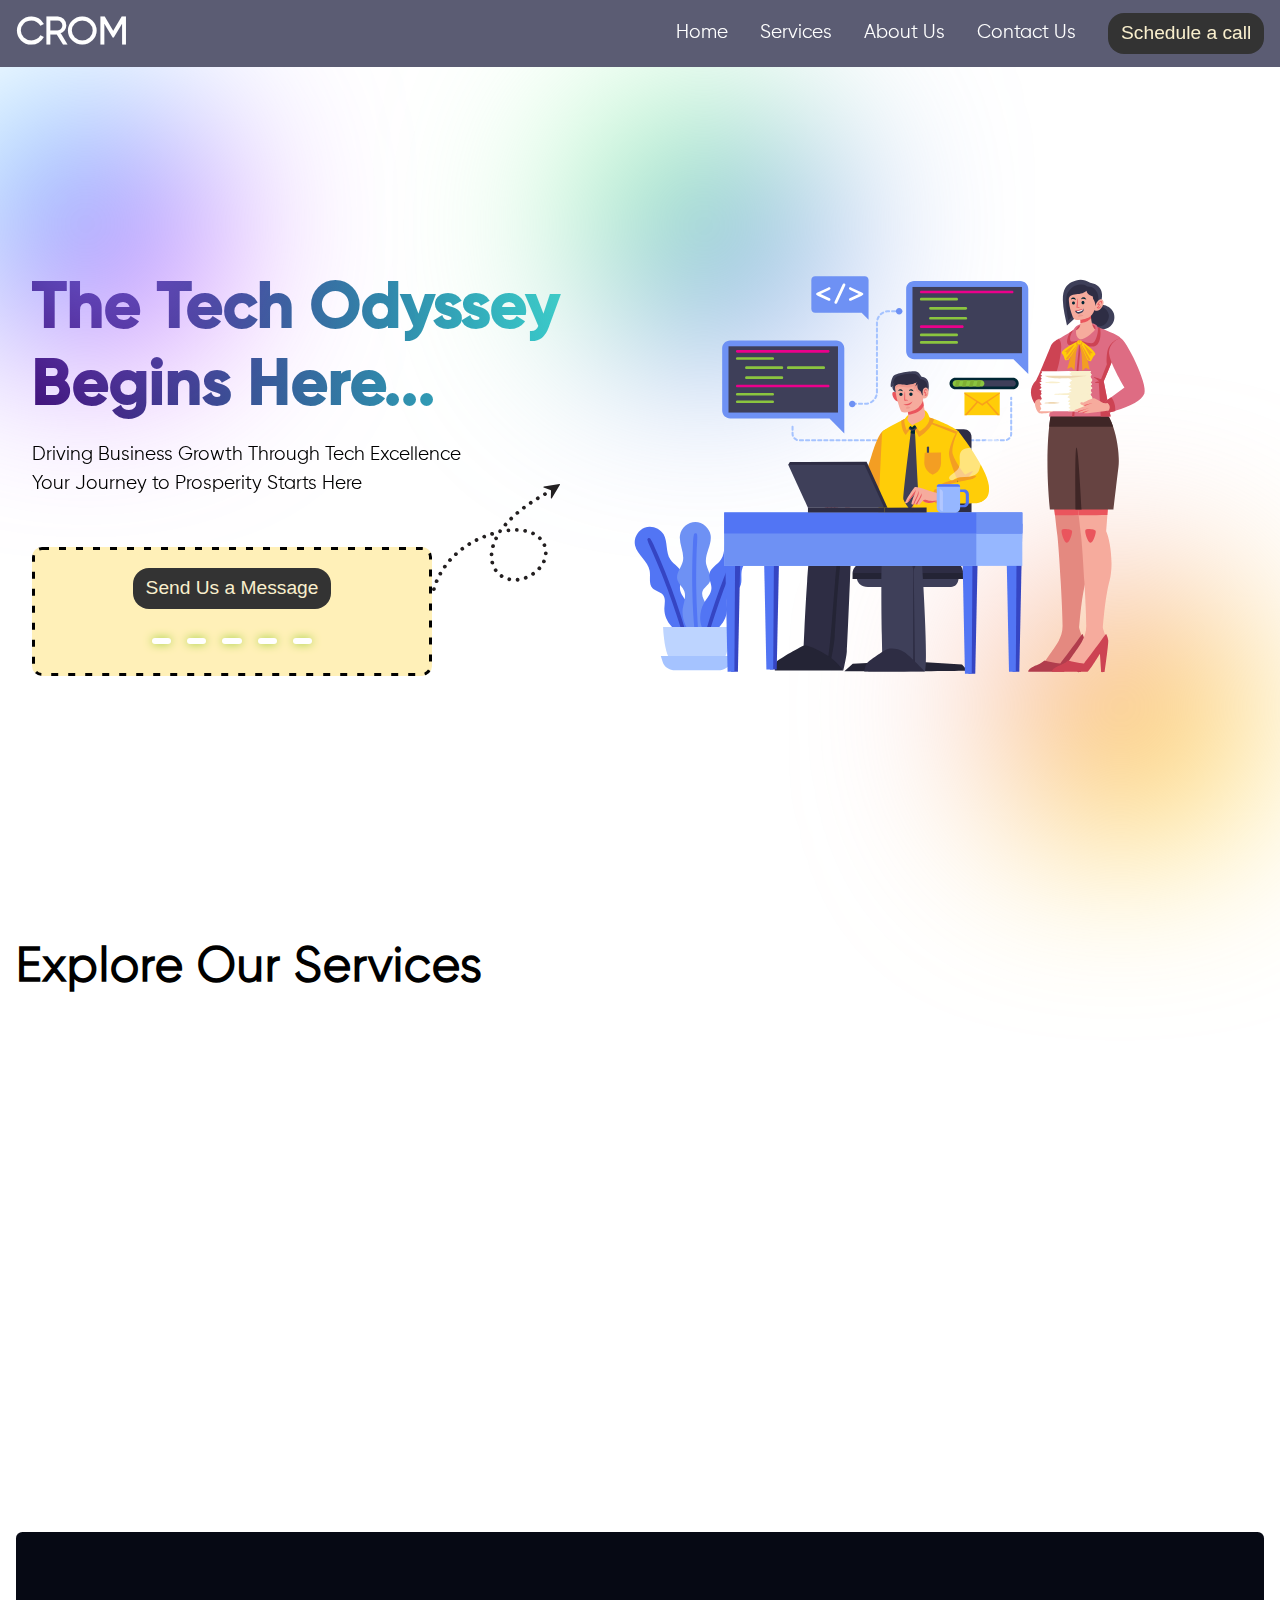
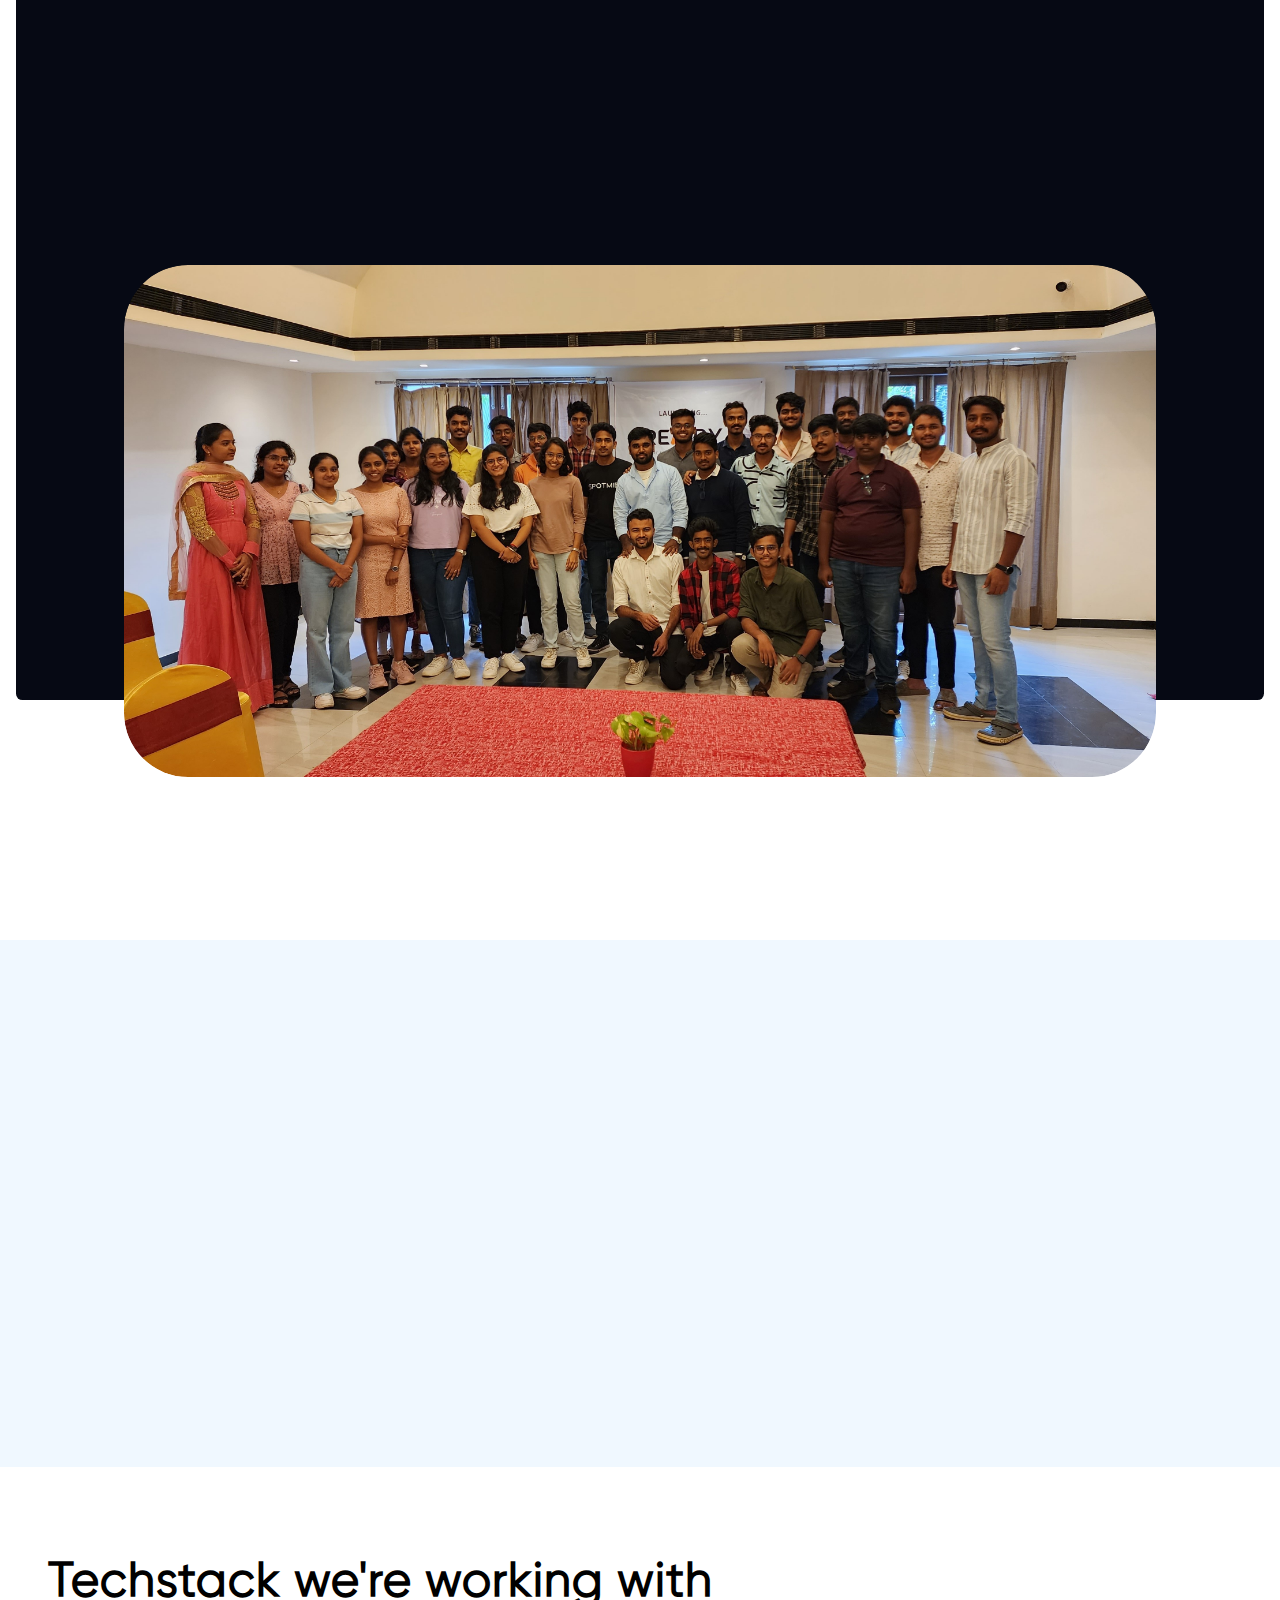
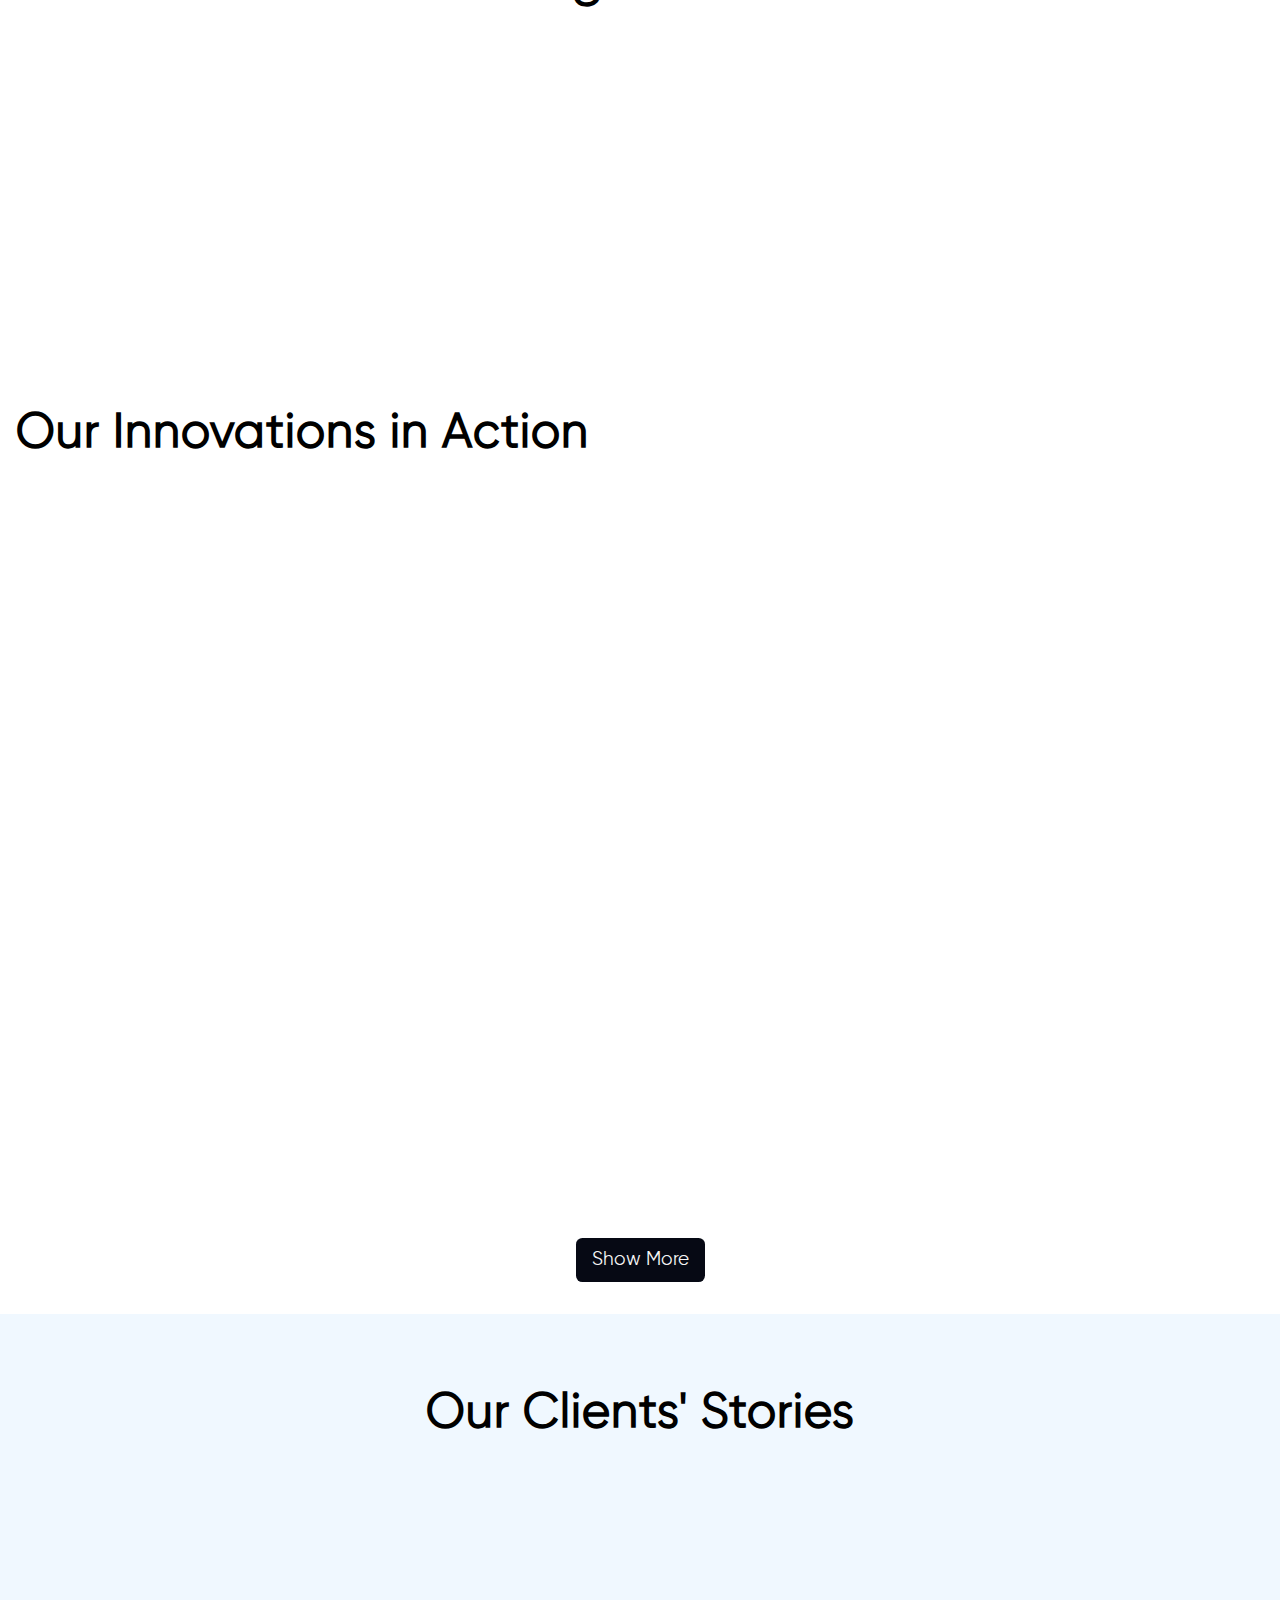
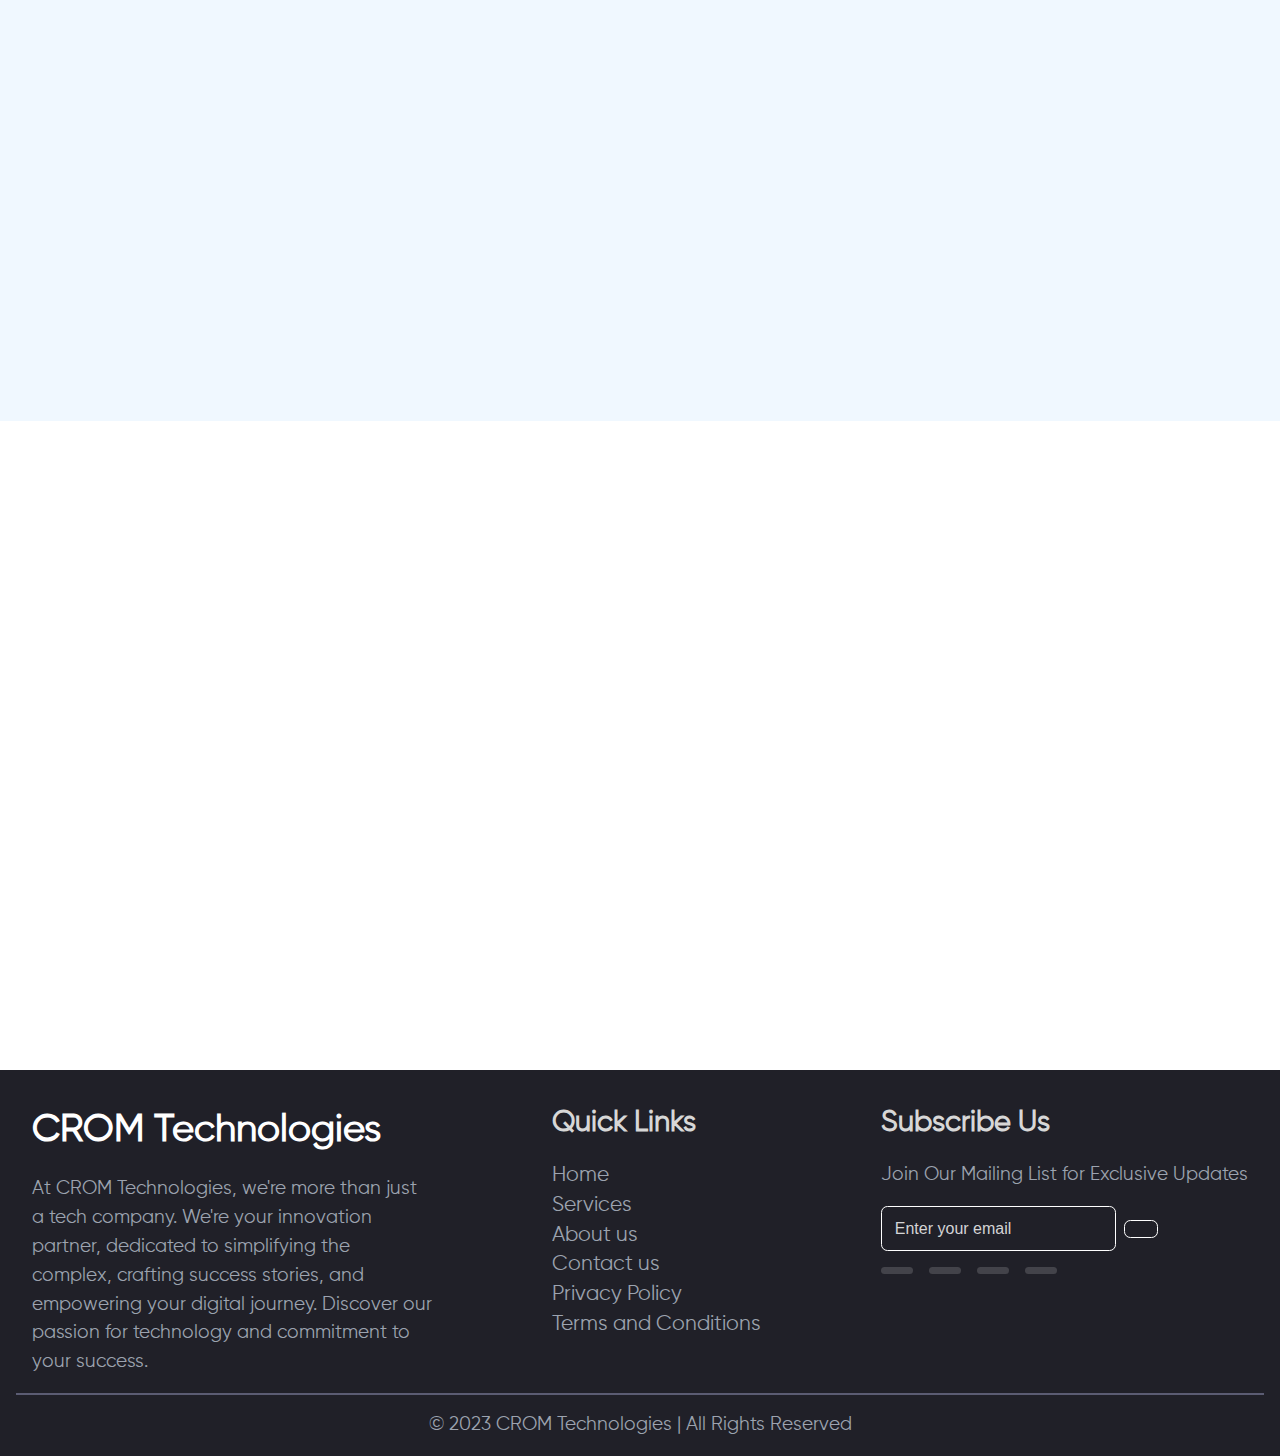
<file: index.html>
<!DOCTYPE html>
<html lang="en">

<head>
  <meta charset="UTF-8" />
  <meta http-equiv="X-UA-Compatible" content="IE=edge" />
  <meta name="viewport" content="width=device-width, initial-scale=1.0" />
  <title>CROM technologies</title>
  <link rel="stylesheet" href="style.css" />
  <link rel="stylesheet" href="https://cdnjs.cloudflare.com/ajax/libs/font-awesome/6.4.2/css/all.min.css"
    integrity="sha512-z3gLpd7yknf1YoNbCzqRKc4qyor8gaKU1qmn+CShxbuBusANI9QpRohGBreCFkKxLhei6S9CQXFEbbKuqLg0DA=="
    crossorigin="anonymous" referrerpolicy="no-referrer" />
  <script src="main.js" defer></script>

</head>

<body>
  <header class="animate top">
    <div class="container">
      <div class="logo">
        <h1>CROM</h1>
      </div>
      <nav>
        <ul>
          <li><a href="/">Home</a></li>
          <li><a href="#services">Services</a></li>
          <li><a href="#about">About Us</a></li>
          <li><a href="#contact">Contact Us</a></li>
          <li><button href="#">Schedule a call</button></li>
        </ul>
      </nav>
      <div class="hamburger">
        <div></div>
      </div>
    </div>

  </header>

  <main>
    <section class="container hero-section ">
      <div class="hero-content">
        <h1 class="animate left">
          The Tech Odyssey <br>Begins Here...
        </h1>
        <p class="animate left">Driving Business Growth Through Tech Excellence</p>
        <p class="animate left">Your Journey to Prosperity Starts Here</p>
        <div class="hero-img only-mob animate right">
          <img src="/images/hero-img.svg" alt="">
        </div>
        <div class="hero-social animate left">
          <button class="hero-btn">Send Us a Message</button>
          <ul>
            <li><i class="fa-brands fa-facebook"></i></li>
            <li><i class="fa-brands fa-x-twitter"></i></li>
            <li><i class="fa-brands fa-instagram"></i></li>
            <li><i class="fa-brands fa-whatsapp"></i></li>
            <li><i class="fa-solid fa-envelope"></i></li>
          </ul>
        </div>
      </div>

      <div class="hero-img animate right">
        <img src="/images/hero-img.svg" alt="">
      </div>
    </section>

    <h2 id="services" class="container heading">
      Explore Our Services
    </h2>

    <section class="container services-section">
      <div class="container-wrapper ">

        <div class="service-wrapper-1">
          <div class="services-container">
            <div class="service-item animate top">
              <h3>Billing and Inventory management software</h3>
              <p>Simplify your business operations with our user-friendly billing and inventory
                management software. Say
                goodbye
                to
                paperwork, as we help you effortlessly manage your sales, stock, and financial records.</p>

            </div>
            <div class="service-item animate right">
              <h3>quotation based software</h3>
              <p>Precision in pricing. Our quotation-based software streamlines the process,
                making it simple to create
                accurate
                and
                professional quotes, ensuring transparency and trust with your clients.

              </p>

              <div class="btn"><i class="fa-solid fa-arrow-right-long"></i></div>
            </div>
            <div class="service-item animate left">
              <h3>Medicine store management</h3>
              <p>Running a pharmacy has never been easier. We offer a tailored solution to
                efficiently manage your
                medicine
                store,
                keeping track of stock, prescriptions, and ensuring timely restocking.</p>
            </div>
            <div class="service-item animate bottom">
              <h3>college products</h3>
              <p>Empower the future. We provide a variety of high-quality college products, from
                textbooks to supplies,
                to
                support
                students in their educational journey.</p>
            </div>
          </div>
        </div>

        <div class="service-wrapper-2">
          <div class="services-container">

            <div class="service-item animate top">
              <h3>custom android app development</h3>
              <p>Bring your unique app idea to life with our custom Android app development
                services. We code your
                vision
                into
                reality,
                creating apps that stand out in the digital world.
              </p>
            </div>
            <div class="service-item animate bottom">
              <h3>website creation and upgradation</h3>
              <p>Your online presence matters. We craft and upgrade websites that captivate your
                audience. Whether it's
                a
                fresh
                start or
                a modern update, we've got you covered.</p>
            </div>
            <div class="service-item animate right">
              <h3>Tele Assist</h3>
              <p>Your health, your way. Our tele-assist service connects you with healthcare
                professionals from the
                comfort
                of
                your home.</p>
            </div>

          </div>
        </div>
      </div>


    </section>

    <section class="about-section" id="about">

      <div class="container">
        <div class="child-container">
          <div class="heading-container animate left">
            <h2>Where Innovation Meets Dedication: <br>
              <div class="flex">
                <span class="flex since">Since <span>2018</span></span>
                <span class="big">Our Story, </span><span class="bigger text-gradient">Your Success</span>
              </div>
            </h2>

          </div>
          <div class="about-card animate right">
            <p>At CROM Technologies, we're dedicated to simplifying the
              complex, crafting success stories, and empowering your digital journey.
            </p>
            <!-- <p>We're more than a tech company; we're a catalyst for progress, driven by the
              belief that
              your growth is our greatest achievement.</p> -->
            <div class="stat-card-container">
              <div class="stat-card">
                <p class="stat-num">20+</p>
                <p class="stat-title">Projects</p>
              </div>
              <div class="stat-card">
                <p class="stat-num">15+</p>
                <p class="stat-title">Happy Clients</p>
              </div>
            </div>
          </div>
        </div>

        <div class="about-img">
          <img src="/images/totalteam.jpg" alt="">
        </div>
      </div>
    </section>

    <section class="mission-section">
      <div class="container">
        <div class="mission-img animate left">
          <img src="/images/our-mission.png" alt="">
        </div>
        <div class="mission-content animate right">
          <h2 class="heading">Our Mission:</h2>
          <h3>Our Commitment to Your <span class="text-gradient">Success</span></h3>
          <p>At CROM Technologies, our mission is deeply personal. We're driven by the belief that your success is our
            success. Every
            line of code we write, every solution we provide, is a testament to our unwavering commitment to your
            prosperity. We're
            here to empower your digital journey, making your goals our own, and ensuring your tech aspirations become a
            reality.
            Our mission is simple: Your success is our purpose, and we're dedicated to crafting a brighter, more
            innovative
            future
            for you.</p>
          <a href="" class="btn">
            Learn More &nbsp;&nbsp;<i class="fa-solid fa-arrow-right-long"></i>
          </a>
        </div>
      </div>

    </section>


    <section class="container tech-stack-section">

      <h2 class="heading"> Techstack we're working with </h2>
      <ul>
        <li class="animate left">
          <img src="/images/icons8-html.svg" alt="">
          <p>HTML</p>
        </li>
        <li class="animate left">
          <img src="/images/icons8-css.svg" alt="">
          <p>CSS</p>
        </li>

        <li class="animate left">
          <img src="/images/icons8-js.svg" alt="">
          <p>JS</p>
        </li>
        <li class="animate left">
          <img src="/images/icons8-bootstrap.svg" alt="">
          <p>Bootstrap</p>
        </li>
        <li class="animate left">
          <img src="/images/icons8-tailwind-css.svg" alt="">
          <p>Tailwind</p>
        </li>

        <li class="animate left">
          <img src="/images/icons8-react-js.svg" alt="">
          <p>React JS</p>
        </li>
        <li class="animate left">
          <img src="/images/icons8-node-js.svg" alt="">
          <p>Node JS</p>
        </li>
        <li class="animate left">
          <img src="/images/mongodb-svgrepo-com.svg" alt="">
          <p>Mongo DB</p>
        </li>
        <li class="animate left">
          <img src="/images/mysql-6.svg" alt="">
          <p>My SQL</p>
        </li>

        <li class="animate left">
          <img src="/images/icons8-google-firebase-console.svg" alt="">
          <p>Firebase</p>
        </li>
        <li class="animate left">
          <img src="/images/icons8-java.svg" alt="">
          <p>JAVA</p>
        </li>
        <li class="animate left">
          <img src="/images/icons8-flutter.svg" alt="">
          <p>Flutter</p>
        </li>

      </ul>

    </section>

    <section class="innovation-section">
      <h2 class="container heading">
        Our Innovations in Action
      </h2>

      <div class=" container card-container">
        <div class="card animate left">
          <h3 class="title"></h3>
          <p></p>
        </div>
        <div class="card animate right">
          <h3 class="title"></h3>
          <p></p>
        </div>
        <div class="card animate left">
          <h3 class="title"></h3>
          <p></p>
        </div>
        <div class="card animate right">
          <h3 class="title"></h3>
          <p></p>
        </div>
      </div>
      <a href="#" class="btn">Show More</a>
    </section>

    <section class="testimonial-section">

      <h2 class="container heading">Our Clients' Stories</h2>

      <div class=" container">
        <figure class="snip1192 animate left" style="--i:0">
          <blockquote>Choosing CROM Technologies was a game-changer for our business. Their innovative solutions and
            unwavering support have
            allowed us to reach new heights. We owe a big part of our success to their expertise. </blockquote>
          <div class="author">
            <img src="/images/Ava-M1.png" alt="sq-sample1" />
            <h5>Mr. Arun Bansal <span> Balaji College</span></h5>
          </div>
        </figure>
        <figure class="snip1192 animate left" style="--i:1">
          <blockquote>CROM Technologies is not just a service provider; they are a partner in our growth journey. Their
            dedication, from
            creating our custom app to upgrading our website, has been invaluable. We couldn't have asked for a better
            tech ally.
          </blockquote>
          <div class="author">
            <img src="/images/Ava-F2.png" alt="sq-sample24" />
            <h5>Miss Maya<span> Zwiggy</span></h5>
          </div>
        </figure>
        <figure class="snip1192 animate left" style="--i:2">
          <blockquote>The team at CROM Technologies is exceptional. They've managed our inventory and billing with
            precision, making our
            operations seamless. Their commitment to excellence is commendable, and we're grateful for the positive
            impact they've
            had on our business.</blockquote>
          <div class="author">
            <img src="/images/Ava-M4.png" alt="sq-sample29" />
            <h5>Mr. Shankar<span> Gouri Shankar Steel</span></h5>
          </div>
        </figure>
      </div>
    </section>

    <section id="contact" class="container contact-section">

      <div class="contact-content animate left">
        <h2 class="heading">Let's get in touch</h2>
        <p>Your feedback matters to us. We're here to answer your questions, listen to your ideas, and provide the
          support you
          need. Whether you're looking for information, want to discuss a potential project, or simply want to say
          hello, we're
          just a message away. Your message is the first step towards a meaningful connection with CROM Technologies.
        </p>
        <a href="#" class="btn">Send us a message</a>
      </div>

      <form class="contact-us animate right" action="https://formsubmit.co/b9a3e7224330c2b55541674a95736e28"
        method="POST">

        <div class="form">
          <div class="form-items">
            <input type="text" name="Name" class="input" placeholder="Your name">
            <i class="fas fa-user"></i>
          </div>
          <div class="form-items">
            <input type="email" name="Email" class="input" placeholder="Email">
            <i class="fas fa-envelope"></i>
          </div>
          <div class="form-items">
            <textarea name="Message" class="input message" cols="30" rows="10" placeholder="Message....."></textarea>
          </div>
        </div>

        <button type="submit" class="btn">
          Submit
          <i class="fas fa-arrow-right"></i>
        </button>

        <div class="social-icons">
          <div class="facebook">
            <i class="fab fa-facebook-f"></i>
          </div>
          <div class="insta">
            <i class="fab fa-brands fa-instagram"></i>
          </div>
          <div class="whatsapp">
            <i class="fab fa-brands fa-whatsapp"></i>
          </div>

        </div>


      </form>


      </div>

    </section>

  </main>

  <footer>
    <div class="footer-wrapper container">
      <section class="social-section">
        <div class="logo">
          <h1>CROM Technologies</h1>
        </div>

        <p class="about-me">
          At CROM Technologies, we're more than just a tech company. We're your innovation partner, dedicated to
          simplifying the
          complex, crafting success stories, and empowering your digital journey. Discover our passion for technology
          and
          commitment to your success.
        </p>


      </section>
      <section class="quick-links">
        <h2 class="footer-heading">Quick Links</h2>
        <ul>
          <li><a href="">Home</a></li>
          <li><a href="">Services</a></li>
          <li><a href="">About us</a></li>
          <li><a href="">Contact us</a></li>
          <li><a href="">Privacy Policy</a></li>
          <li><a href="">Terms and Conditions</a></li>
        </ul>
      </section>
      <section class="subscribe-section">
        <h2 class="footer-heading">Subscribe Us</h2>
        <p>Join Our Mailing List for Exclusive Updates</p>
        <div class="subscribe-form">
          <input type="email" name="email" placeholder="Enter your email">
          <button class="btn" type="submit"><i class="fa-solid fa-paper-plane"></i></button>
        </div>
        <ul class="social-media">
          <li><a href=""><i class="fa-brands fa-facebook-f"></i></a></li>
          <li><a href=""><i class="fa-brands fa-x-twitter"></i></a></li>
          <li><a href=""><i class="fa-brands fa-whatsapp"></i></a></li>
          <li><a href=""><i class="fa-brands fa-instagram"></i></a></li>
        </ul>
      </section>


    </div>
    <section class="copyright-section container">
      <p>© 2023 CROM Technologies | All Rights Reserved</p>

    </section>
  </footer>
</body>

</html>
</file>
<file: style.css>
/****** Custom variables *******/

@font-face {
  font-family: Gilroy-Bold;
  src: url(/Fonts/Gilroy-Bold.ttf);
}

@font-face {
  font-family: Gilroy-Regular;
  src: url(/Fonts/Gilroy-Regular.ttf);
}

:root {
  --primary_clr: rgb(66, 66, 66);
  --accent_clr: #f9efcd;
  --my_white: rgb(225, 242, 217);
  --my_black: #333;

  --fs_primary_heading: 2.5rem;
  --fs_secondary_heading: 1.875rem;

  --ff-primary: "Gilroy-Regular", sans-serif;
  --ff-heading: "Gilroy-Bold", sans-serif;
}

/****** CSS reset *******/

*,
*::after,
*::before {
  padding: 0;
  margin: 0;
  box-sizing: border-box;
}

html {
  scroll-behavior: smooth;
}

body {
  text-rendering: optimizeSpeed;
  line-height: 1.5;
  font-family: var(--ff-primary);
  font-size: 1.2rem;
}

main {
  overflow-x: hidden;
}

img,
picture,
svg {
  max-width: 100%;
  display: block;
}

ul,
ol {
  list-style: none;
}

a {
  text-decoration: none;
  color: inherit;
}

/****** Utility Classes *******/

/* buttons,containers,lists etc */

.container {
  display: flex;
  justify-content: space-between;
  align-items: center;
  width: min(1400px, 100% - 2rem);
  margin-inline: auto;
}

.only-mob {
  display: none;
}

.heading {
  font-size: clamp(2rem, 1.5714rem + 1.9048vw, 3rem);
  margin: 2rem auto;
  letter-spacing: 1px;
}

.text-gradient {
  color: transparent;
  background-image: linear-gradient(to left, #30cfd0 0%, #a75eff 100%);
  background-clip: text;
  -webkit-background-clip: text;
}

.btn {
  cursor: pointer;
  width: fit-content;
  display: block;
  width: fit-content;
  margin: 1rem 0;
  padding: 0.5rem 1rem;
  background-color: #060914;
  color: whitesmoke;
  border-radius: 0.4rem;
}

button {
  padding: 0.6rem 0.8rem;
  font-size: 1.2rem;
  margin: 0.8rem auto;
  border-radius: 1rem;
  width: fit-content;
  cursor: pointer;
  border: none;
  color: var(--accent_clr);
  background-color: var(--my_black);
  box-shadow: 0 1.125em 1em -1em var(--clr-accent);
}

.button:hover,
.button:focus-visible {
  background-color: var(--clr-accent);
  box-shadow: none;
}

/* Header */

header {
  display: flex;
  justify-content: space-between;
  align-items: center;
  background: #5b5c73;
  position: fixed;
  width: 100%;
  z-index: 10000;
}

.logo {
  color: white;
}

header ul {
  display: flex;
  align-items: center;
  gap: 2rem;
  font-size: 1.2rem;
  color: white;
}

.hero-section {
  flex-wrap: wrap;
  height: 100vh;
}

/* hamburger-menu */

header .container {
  position: relative;
}

.hamburger {
  position: absolute;
  top: 0;
  right: 0;
  height: 100%;
  aspect-ratio: 1;
  padding: 0.6rem;
  display: none;
  align-items: center;
  justify-content: center;
}

.hamburger > div {
  position: relative;
  top: 0;
  left: 0;
  background: white;
  height: 2px;
  width: 60%;
  transition: all 0.4s ease;
}

.hamburger > div::before,
.hamburger > div::after {
  content: "";
  position: absolute;
  top: -10px;
  background: white;
  width: 100%;
  height: 2px;
  transition: all 0.4s ease;
}

.hamburger > div::after {
  top: 10px;
}

header.active .hamburger > div {
  background: rgba(0, 0, 0, 0);
}

header.active .hamburger > div::before {
  top: 0;
  transform: rotate(45deg);
}

header.active .hamburger > div::after {
  top: 0;
  transform: rotate(135deg);
}

/* hero-section */

.hero-content {
  width: min(34rem, 90%);
  margin: auto;
}

.hero-content h1 {
  font-size: clamp(2.5rem, 1.8571rem + 2.8571vw, 4rem);
  margin-block: 6rem 1rem;
  position: relative;
  font-family: var(--ff-heading);
  line-height: 1.2;
  color: transparent;
  background-image: linear-gradient(to left, #30cfd0 0%, #330867 100%);
  /* background-image: linear-gradient(0.30turn, #3f51b1 0%, #5a55ae 13%, #7b5fac 25%, #8f6aae 38%, #a86aa4 50%, #cc6b8e 62%, #f18271 75%, #f3a469 87%, #f7c978 100%); */
  background-clip: text;
  -webkit-background-clip: text;
}

.hero-content h1::after {
  content: "";
  position: absolute;
  top: -3rem;
  left: 10%;
  border-radius: 50%;
  width: 15rem;
  height: 15rem;
  background-image: linear-gradient(-45deg, #bd34fe 50%, #47caff 50%);
  filter: blur(6rem);
  transform: translate(-50%, -50%);
  z-index: -1;
}

.hero-img {
  width: min(40rem, 100%);
  position: relative;
  margin: auto;
}

.hero-img::before {
  content: "";
  position: absolute;
  top: 90%;
  left: 80%;
  border-radius: 50%;
  width: 15rem;
  height: 15rem;
  background-image: linear-gradient(-45deg, #ffcc0d 50%, #f29998 50%);
  filter: blur(6rem);
  transform: translate(-50%, -50%);
  z-index: -1;
}

.hero-img::after {
  content: "";
  position: absolute;
  top: 15%;
  left: 15%;
  border-radius: 50%;
  width: 15rem;
  height: 15rem;
  background-image: linear-gradient(-45deg, #5778ef 50%, #80ff91 50%);
  filter: blur(6rem);
  transform: translate(-50%, -50%);
  z-index: -1;
}

.hero-social {
  display: flex;
  flex-direction: column;
  background: #fff0b8;
  padding: 2rem;
  padding-top: 0.5rem;
  max-width: 25rem;
  margin-block: 3rem;
  background-image: url("data:image/svg+xml,%3csvg width='100%25' height='100%25' xmlns='http://www.w3.org/2000/svg'%3e%3crect width='100%25' height='100%25' fill='none' rx='10' ry='10' stroke='black' stroke-width='6' stroke-dasharray='7%2c 10' stroke-dashoffset='0' stroke-linecap='butt'/%3e%3c/svg%3e");
  border-radius: 10px;
  position: relative;
}
/* 
.hero-social::before {
  content: "";
  position: absolute;
  left: 130%;
  top: 120%;
  border-radius: 50%;
  width: 15rem;
  height: 15rem;
  background-image: linear-gradient(-45deg, #eb73ff 50%, #ffe583 50%);
  filter: blur(6rem);
  transform: translate(-50%, -50%);
} */

.hero-social::after {
  position: absolute;
  content: "";
  width: 8rem;
  aspect-ratio: 1;
  bottom: 4rem;
  right: -8rem;
  background-repeat: no-repeat;
  background-image: url(/images/Free\ Dotted\ Curved\ Arrow\ Vector.svg);
}

.hero-social ul {
  display: flex;
  margin-top: 1rem;
  gap: 1rem;
  justify-content: center;
}

.hero-social ul li {
  font-size: 1.5rem;
  background: white;
  padding: 0.2rem 0.6rem;
  border-radius: 0.4rem;
  box-shadow: 0px 0px 10px 0px yellowgreen;
}

/* services section */

.container-wrapper {
  width: 200vw;
  display: grid;
  gap: 2rem;
  grid-template-columns: repeat(2, 1fr);
  overflow-x: scroll;
  overflow-y: hidden;
  justify-content: start;
  justify-items: start;
}

.service-wrapper-1 {
  width: calc(100vw - 4rem);
}

.service-wrapper-2 {
  width: calc(70vw - 6rem);
}

.services-container {
  display: grid;
  gap: 1rem;
  height: 100%;
  grid-template-areas:
    "box-1 box-1 box-2"
    "box-3 box-4 box-2";
}

.service-wrapper-2 .services-container {
  grid-template-areas:
    "box-5 box-5"
    "box-6 box-7";
}

.service-item {
  background-color: #80ff91;
  padding: 1.5rem;
  border-radius: 0.4rem;
  height: -webkit-fill-available;
}

.service-item h3 {
  margin-bottom: 0.2rem;
}

.service-item:nth-child(1) {
  grid-area: box-1;
  background-color: antiquewhite;
}
.service-item:nth-child(2) {
  position: relative;
  grid-area: box-2;
  background-color: #bdd4ff;
}

.service-item:nth-child(2) .btn {
  position: absolute;
  bottom: 0;
  right: 0;
  margin: 1rem;
  border-radius: 5rem;
  aspect-ratio: 1;
  display: grid;
  place-items: center;
}
.service-item:nth-child(3) {
  grid-area: box-3;
  background-color: #bbe3df;
}
.service-item:nth-child(4) {
  grid-area: box-4;
  background-color: #ffb1c0;
}

.service-wrapper-2 .service-item:nth-child(1) {
  grid-area: box-5;
  background-color: #cebbfe;
}
.service-wrapper-2 .service-item:nth-child(2) {
  grid-area: box-6;
  background-color: #71edc4;
}
.service-wrapper-2 .service-item:nth-child(3) {
  grid-area: box-7;
  background-color: #ffa5a5;
}

/* About section */

.about-section {
  background-color: #060914;
  height: calc(40rem + 10vw);
  margin: 5rem auto;
  border-radius: 0.4rem;
  width: min(1400px, 100% - 2rem);
}

.about-section .container {
  flex-direction: column;
}

.child-container {
  display: flex;
  justify-content: space-between;
  margin-block: 2rem;
  padding: 2rem;
  color: white;
  border-radius: 0.4rem;
}

.heading-container h2 {
  font-size: clamp(2rem, 1.5714rem + 1.9048vw, 3rem);
  line-height: 1.2;
}

.flex {
  display: flex;
  align-items: center;
}

.since {
  flex-direction: column;
  line-height: 1;
  font-size: 1.4rem;
  color: bisque;
}

.since > span {
  font-size: 2rem;
}

.big {
  font-size: clamp(2.8rem, 2.6269rem + 0.7692vw, 3.3rem);
  margin-left: 1rem;
}

.bigger {
  font-size: clamp(3rem, 2.4255rem + 2.5532vw, 4.5rem);
}

.about-card {
  width: 35%;
  border-left: inset;
  padding-left: 2rem;
  border-left-color: #9e9e9e;
}

.stat-card {
  text-align: center;

  background-color: #ffffff2b;
  padding: 0.5rem;
  border-radius: 0.4rem;
  display: flex;
  flex-direction: column;
  width: 100%;
  align-items: center;
}

.stat-card-container {
  display: flex;
  gap: 2rem;
  margin-top: 1rem;
  justify-content: space-between;
}

.about-img {
  border-radius: 4rem;
  height: 40vw;
  overflow: hidden;
}

.about-img img {
  border-radius: 4rem;
  height: 100%;
  object-fit: cover;
  transition: transform 0.5s ease-in-out;
}

.about-img img:hover {
  transform: scale(1.1);
}

/* mission section */

.mission-section {
  background-color: aliceblue;
  padding-block: 2rem;
  margin-block: 15rem 5rem;
}

.mission-section .container {
  flex-wrap: wrap-reverse;
  align-items: flex-start;
}

.mission-img {
  width: min(34rem, 100%);
  margin-top: 2rem;
}

.mission-content {
  width: min(38rem, 90%);
}

.mission-content .heading {
  font-size: 1rem;
  margin: 0;
}

.mission-content h3 {
  font-size: clamp(2rem, 1.5714rem + 1.9048vw, 3rem);
  line-height: 1.2;
  margin-bottom: 1rem;
}

/* Tech stack section */

.tech-stack-section {
  padding-inline: 2rem;
  display: block;
  margin-bottom: 6rem;
}

.tech-stack-section ul {
  display: grid;
  grid-template-columns: repeat(4, minmax(0, 1fr));
  gap: 2rem;
}

.tech-stack-section li {
  font-size: clamp(1.5rem, 1.0714rem + 1.9048vw, 2.5rem);
  display: flex;
  align-items: center;
  gap: 0.5rem;
}

.tech-stack-section li > img {
  max-width: 4rem;
}

/* Innovation section */

.card-container {
  display: flex;
  flex-wrap: wrap;
  justify-content: space-around;
  gap: 4rem;
}

.card {
  width: 45%;
  min-height: 20rem;
  border-radius: 2rem;
  background-size: cover;
}

.card:nth-child(1) {
  background-image: url(/images/android-design-1.png);
}
.card:nth-child(2) {
  background-image: url(/images/web-design-1.png);
}
.card:nth-child(3) {
  background-image: url(/images/web-design-2.png);
}
.card:nth-child(4) {
  background-image: url(/images/android-design-2.png);
}

.innovation-section .btn {
  margin: 2rem auto;
}

/* Testimonial section */

.testimonial-section {
  background: aliceblue;
  padding-block: 2rem;
  margin-block: 2rem;
}

.testimonial-section .container {
  flex-wrap: wrap;
  gap: 2rem;
  justify-content: space-evenly;
}

figure.snip1192 {
  position: relative;
  max-width: 23rem;
  color: #fff;
  height: 100%;
  text-align: left;
  transition-delay: calc(0.2s * var(--i));
}

figure.snip1192 img {
  height: 120px;
  width: 120px;
  background-color: cadetblue;
  max-width: 100%;
  height: 100px;
  width: 100px;
  border-radius: 50%;
  margin-bottom: 15px;
  display: inline-block;
  z-index: 1;
  position: relative;
}
figure.snip1192 blockquote {
  margin: 0;
  display: block;
  border-radius: 8px;
  position: relative;
  background-color: #5b5c73;
  padding: 2rem 5rem 5rem;
  font-size: 0.8em;
  margin: 0 0 -50px;
  min-height: 24rem;
  line-height: 1.6em;
  box-shadow: 0 0 5px rgba(0, 0, 0, 0.15);
}
figure.snip1192 blockquote:before,
figure.snip1192 blockquote:after {
  font-family: "FontAwesome";
  content: "\201C";
  position: absolute;
  font-size: 50px;
  opacity: 0.3;
  font-style: normal;
}
figure.snip1192 blockquote:before {
  top: 27px;
  left: 20px;
}
figure.snip1192 blockquote:after {
  content: "\201D";
  right: 20px;
  bottom: 35px;
}
figure.snip1192 .author {
  margin: 0;
  letter-spacing: 2px;
  text-transform: uppercase;
  text-align: center;
  color: #485e69;
}
figure.snip1192 .author h5 {
  opacity: 0.8;
  margin: 0;
  font-weight: 800;
}
figure.snip1192 .author h5 span {
  font-weight: 400;
  text-transform: none;
  display: block;
}

/* Contact section */

.contact-section {
  justify-content: space-around;
  margin-block: 4rem;
  flex-wrap: wrap;
}

.contact-content {
  width: min(40rem, 90%);
}

.contact-content .btn {
  margin-top: 2rem;
}

.contact-us {
  padding: 50px;
  margin: 2rem 0;
  border-radius: 30px;
  position: relative;
  background: linear-gradient(45deg, #27282c, #607d8b);
}

.title h1 {
  color: #535274;
  letter-spacing: 5px;
  margin-bottom: 25px;
}

.form,
.form-items {
  width: 100%;
}

.form-items .input {
  width: 100%;
  margin-bottom: 12px;
  padding: 15px 40px;
  box-sizing: border-box;
  background: #ebeef1;
  border: 0px;
  outline: none;
  border-radius: 30px;
}

.form-items .input.message {
  height: 125px;
  border-radius: 15px;
  margin-bottom: 30px;
  padding: 15px 15px;
}

.contact-us .btn {
  background: linear-gradient(45deg, #607d8b, #9e9e9e);
  text-align: center;
  color: #fff;
  padding: 12px;
  border-radius: 25px;
  cursor: pointer;
  width: 100%;
}

.btn .fas {
  margin-left: 10px;
  font-size: 12px;
}

.form-items {
  position: relative;
}

.form-items .fas {
  position: absolute;
  top: 15px;
  left: 15px;
  color: #9a99aa;
}

.social-icons {
  position: absolute;
  bottom: -25px;
  left: 50%;
  width: 200px;
  transform: translateX(-50%);
  display: flex;
  justify-content: space-around;
}

.social-icons div {
  width: 50px;
  height: 50px;
  border-radius: 50%;
  position: relative;
  cursor: pointer;
}

.social-icons div .fab {
  position: absolute;
  top: 50%;
  left: 50%;
  transform: translate(-50%, -50%);
  color: #fff;
}

.social-icons div.facebook {
  background: #5178d9;
}

.social-icons div.whatsapp {
  background: #25d366;
}

.social-icons div.insta {
  background: linear-gradient(
    115deg,
    rgb(249, 206, 52),
    rgb(238, 42, 123),
    rgb(98, 40, 215)
  );
}

/* Footer section */

footer {
  color: #9ca3af;
  background: #202028;
  overflow: hidden;
}

.footer-wrapper {
  display: flex;
  justify-content: space-between;
  padding-block: 2rem 1rem;
  flex-wrap: wrap;
  padding-inline: 1rem;
  align-items: flex-start;
}

.social-section {
  max-width: 25rem;
  display: flex;
  flex-direction: column;
  gap: 1rem;
}

.social-media {
  display: flex;
  gap: 1rem;
  justify-content: start;
}

.footer-heading {
  margin-block: 0rem 1rem;
  color: #d7d7d7;
}

.copyright-section {
  display: flex;
  justify-content: center;
  text-align: center;
  padding-block: 1rem;
  border-top: 2px solid #5b5c73;
}

.quick-links a {
  font-size: 1.3rem;
  line-height: 1.4;
}

.subscribe-form {
  display: flex;
  align-items: center;
}

.subscribe-section input {
  background: transparent;
  border: 1px solid #fff;
  border-radius: 0.4rem;
  padding: 0.8rem;
  font-size: 1rem;
  margin: 1rem 0;
}

.subscribe-section input::placeholder {
  color: rgba(255, 255, 255, 0.811);
  font-size: 1rem;
}

.subscribe-section .btn {
  background: transparent;
  border: 1px solid #fff;
  border-radius: 0.4rem;
  margin: 0.5rem;
}

footer .btn {
  font-size: 1.5rem;
  margin: 0.5rem auto;
}

.social-media li {
  font-size: 2rem;
  padding: 0.2rem 1rem;
  background: #ffffff29;
  border-radius: 0.5rem;
}

.social-media li:nth-child(1) {
  color: #17a9fd;
}
.social-media li:nth-child(2) {
  color: #fff;
}
.social-media li:nth-child(3) {
  color: #25d366;
}
.social-media li:nth-child(4) a {
  color: transparent;
  background: linear-gradient(
    115deg,
    rgb(249, 206, 52),
    rgb(238, 42, 123),
    rgb(98, 40, 215)
  );
  background-clip: text;
  -webkit-background-clip: text;
}

@media (max-width: 1200px) {
  .testimonial-section div.container {
    justify-content: space-evenly;
  }

  .mission-section .container {
    align-items: center;
    justify-content: space-around;
  }

  .mission-content {
    width: min(25rem, 90%);
  }

  .hero-img {
    width: min(30rem, 100%);
  }

  figure.snip1192 {
    max-width: 25rem;
  }
}

@media (min-width: 1000px) and (max-width: 1200px) {
  .big {
    font-size: 2.6rem;
  }

  .bigger {
    font-size: 3.8rem;
  }
}

@media (max-width: 1000px) {
  .hero-social::after,
  .since {
    display: none;
  }

  .flex {
    flex-direction: column;
    margin-block: 2rem;
  }

  .hero-section {
    height: 100%;
  }

  .testimonial-section .container,
  .mission-section .container,
  .hero-section {
    justify-content: center;
  }

  .mission-content {
    width: min(45rem, 90%);
  }

  .service-item:nth-child(1).animate,
  .service-item:nth-child(2).animate,
  .service-item:nth-child(3).animate,
  .service-item:nth-child(4).animate,
  .service-item:nth-child(1).animate.show,
  .service-item:nth-child(2).animate.show,
  .service-item:nth-child(3).animate.show,
  .service-item:nth-child(4).animate.show,
  .hero-social.animate.left,
  .hero-social.animate.left.show,
  .mission-img.animate.left,
  .mission-img.animate.left.show,
  .mission-content.animate.right,
  .mission-content.animate.right.show,
  .card.animate.left,
  .card.animate.left.show,
  .card.animate.right,
  .card.animate.right.show,
  .snip1192.animate.left,
  .snip1192.animate.left.show {
    transform: translate(0);
    opacity: 1;
    filter: blur(0);
  }
}

@media (max-width: 800px) {
  .hamburger {
    display: flex;
  }

  header ul {
    flex-direction: column;
  }

  nav {
    position: fixed;
    height: 100vh;
    width: 100%;
    max-width: 400px;
    right: -125%;
    top: 0px;
    padding: 4rem;
    text-align: center;
    background: linear-gradient(295deg, rgb(91 92 115), rgb(21 12 41));
    transition: all 0.5s ease 0s;
  }
  header.active nav {
    right: 0%;
  }

  nav li {
    font-size: 2rem;
  }

  nav button {
    font-size: 1.6rem;
    padding: 0.8rem 1rem;
    background: aliceblue;
    color: black;
  }

  .child-container {
    flex-wrap: wrap;
  }

  .about-section {
    height: calc(40rem + 10vw);
  }
  .about-card {
    width: 100%;
  }

  .tech-stack-section ul {
    grid-template-columns: repeat(2, minmax(0, 1fr));
  }

  .tech-stack-section li > img {
    filter: none;
  }

  figure.snip1192 blockquote {
    min-height: 20rem;
    padding: 2rem 3.5rem 5rem;
  }

  figure.snip1192 blockquote:before,
  figure.snip1192 blockquote:after {
    font-size: 2.5rem;
  }

  figure.snip1192 blockquote:before {
    top: 15px;
    left: 15px;
  }

  .mission-section {
    margin-block: 10rem 5rem;
  }

  .footer-heading {
    margin-block: 1rem 0rem;
  }
}

@media (min-width: 600px) and (max-width: 800px) {
  .service-wrapper-2 {
    width: calc(100vw - 6rem);
  }

  .services-container {
    grid-template-areas: "box-1 box-4" "box-3 box-2";
  }

  .card-container {
    gap: 2rem;
  }
}

@media (max-width: 600px) {
  .only-mob {
    display: block !important;
  }

  .hero-content h1 {
    letter-spacing: 2px;
  }

  .hero-img::before {
    left: 80%;
    height: 10rem;
    width: 10rem;
  }

  .hero-img::after {
    height: 10rem;
    width: 10rem;
  }

  .hero-img {
    display: none;
  }

  .child-container {
    margin-block: 1rem;
    padding: 0rem;
  }

  .heading-container h2 {
    text-align: center;
  }

  .flex {
    flex-wrap: wrap;
    margin-block: 1.25rem;
    justify-content: center;
  }

  .tech-stack-section {
    padding-inline: 0rem;
    display: block;
  }

  .stat-card {
    font-size: 1rem;
    padding: 0.5rem 0.2rem;
  }
  .tech-stack-section li > img {
    max-width: 2rem;
  }

  .card-container {
    gap: 2rem;
  }
  .card {
    width: 90%;
  }

  .container-wrapper {
    width: 100%;
    display: flex;
    flex-wrap: wrap;
    overflow: auto;
  }

  .service-wrapper-1,
  .service-wrapper-2 {
    width: 95%;
    margin: auto;
  }

  .services-container {
    display: flex;
    flex-direction: column;
  }

  .service-item .btn {
    display: none !important;
  }

  .about-img {
    border-radius: 2rem;
    width: 90%;
    height: 15rem;
    margin-top: 2rem;
  }

  .about-img img {
    border-radius: 2rem;
  }

  .social-media,
  .subscribe-form {
    justify-content: center;
  }
}

/* Animations */

.animate {
  opacity: 0;
  filter: blur(3px);
  transition: all 1s;
}

.show {
  opacity: 1;
  filter: blur(0);
}

.animate.right {
  transform: translateX(100%);
}

.animate.left {
  transform: translateX(-100%);
}

.animate.right.show,
.animate.left.show {
  transform: translateX(0);
}

.animate.top {
  transform: translateY(-100%);
}

.animate.bottom {
  transform: translateY(100%);
}

.animate.top.show,
.animate.bottom.show {
  transform: translateY(0);
}

.animate.scale {
  scale: 0.5;
}

.animate.scale.show {
  scale: 1;
}

header.animate {
  filter: blur(0);
  transition: all 0.6s;
}

.hero-section .animate {
  transition: all 1.5s;
  filter: blur(0);
}

.snip1192 .animate {
  transition: all 0.6s;
}

.tech-stack-section .animate {
  filter: blur(0);
}
</file>
